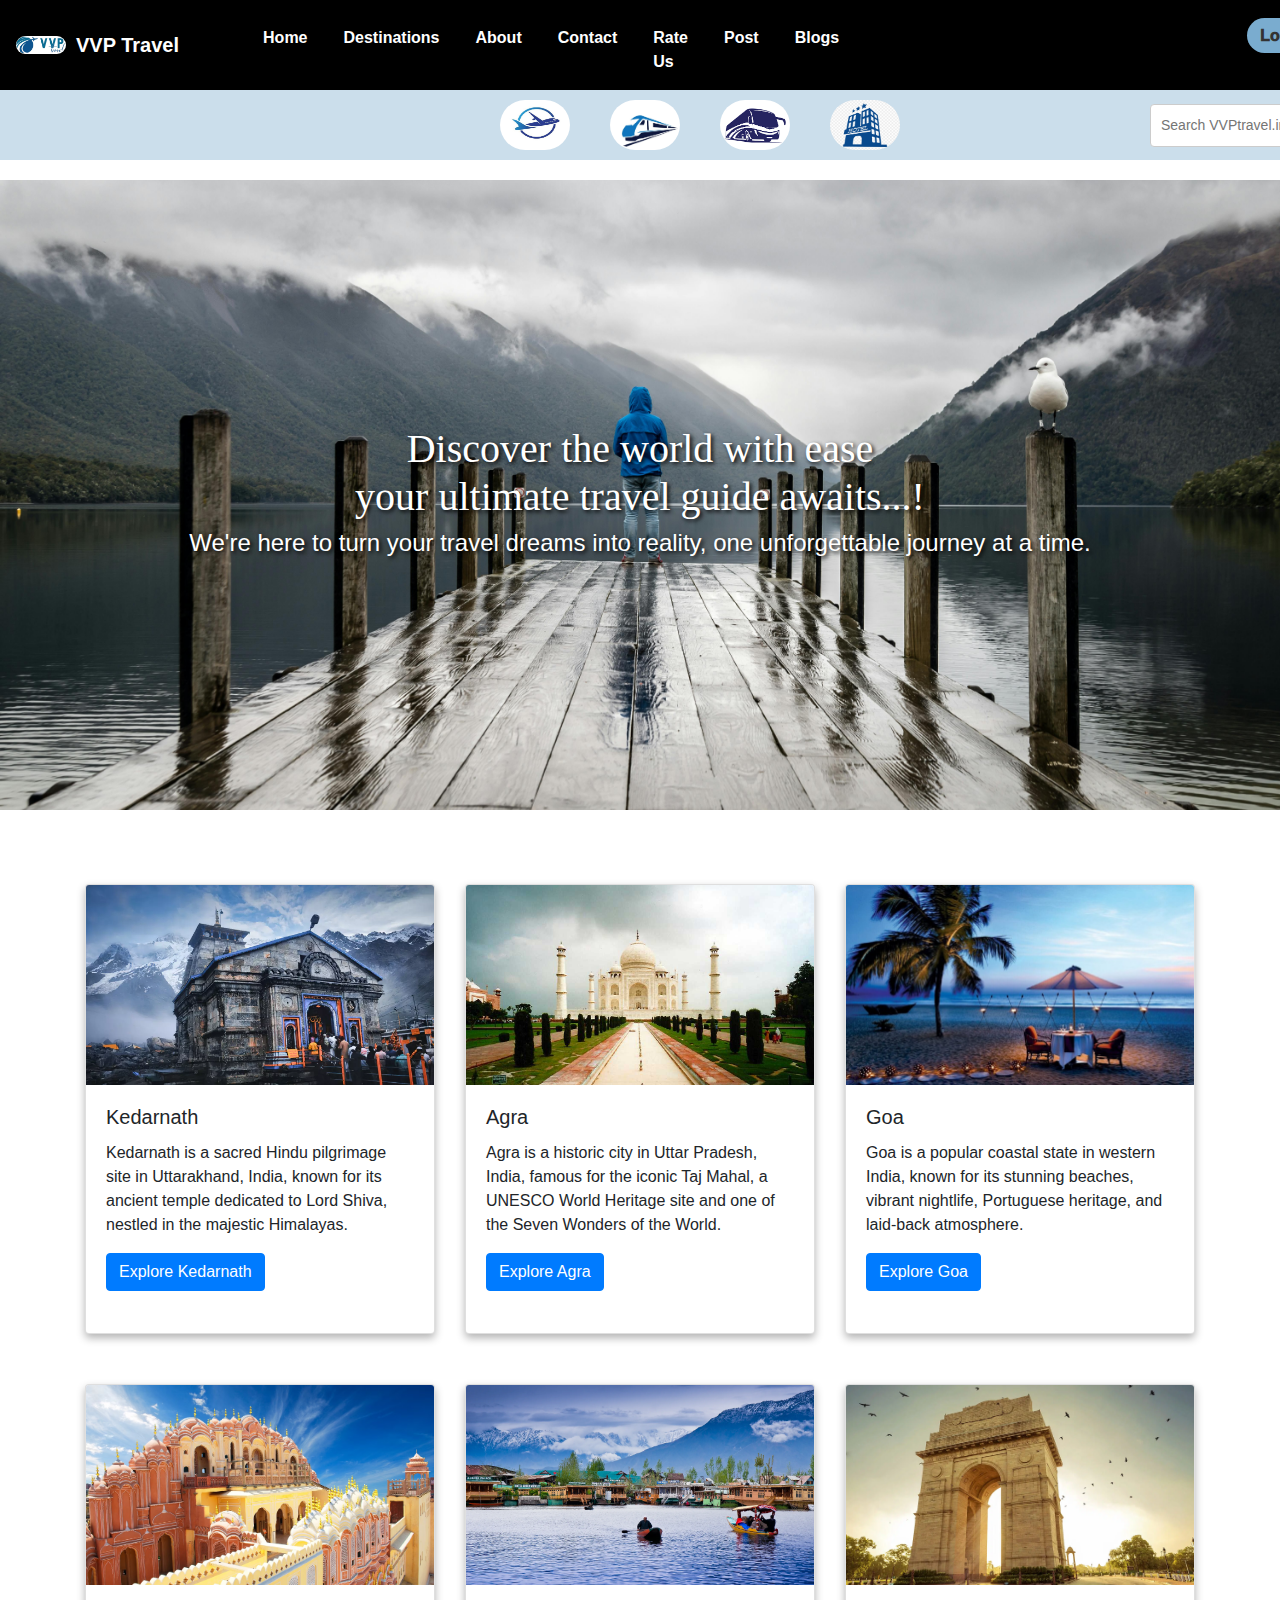
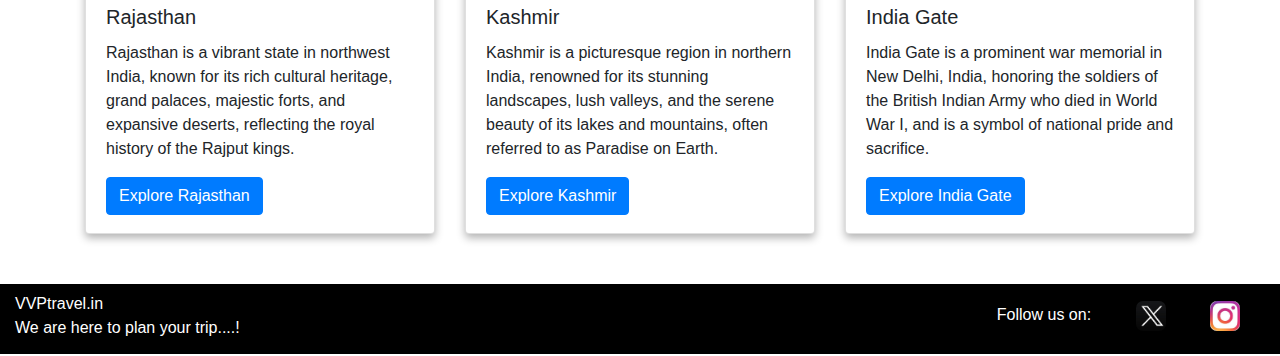
<file: index.html>
<!DOCTYPE html>
<html lang="en">
<head>
  <meta charset="UTF-8">
  <meta name="viewport" content="width=device-width, initial-scale=1.0">
  <link rel="shortcut icon" type="image" href="logo.jpg"> 
  <title>VVP</title>
  <link href="https://maxcdn.bootstrapcdn.com/bootstrap/4.5.2/css/bootstrap.min.css" rel="stylesheet">
  <link href='https://unpkg.com/boxicons@2.1.4/css/boxicons.min.css' rel='stylesheet'>
  <link href="style.css" rel="stylesheet"> 
</head>
<body>
  <div id="cantainer-background">
    <nav class="navbar navbar-expand-lg navbar-light bg-light">
      <img class="logo" src="logo.jpg" alt="Logo">
      <a class="navbar-brand" href="index.html">VVP Travel</a>
      <button class="navbar-toggler" type="button" data-toggle="collapse" data-target="#navbarNav" aria-controls="navbarNav" aria-expanded="false" aria-label="Toggle navigation">
        <span class="navbar-toggler-icon"></span>
      </button>
      <div class="collapse navbar-collapse" id="navbarNav">
        <ul class="navbar-nav ml-auto">
          <li class="nav-item active">
            <a class="nav-link" href="index.html">Home</a>
          </li>
          <li class="nav-item">
            <a class="nav-link" href="destinations.html">Destinations</a>
          </li>
          <li class="nav-item">
            <a class="nav-link" href="aboutus.html">About</a>
          </li>
          <li class="nav-item">
            <a class="nav-link" href="contact us.html">Contact</a>
          </li>
          <li class="nav-item">
            <a class="nav-link" href="rateus.html">Rate Us</a>
          </li>
          <li class="nav-item">
            <a class="nav-link" href="rateus.php">Post</a>
          </li>
          <li class="nav-item">
            <a class="nav-link" href="blog.php">Blogs</a>
          </li>
          <li class="nav-item">
            <a href="login.html"><button type="submit" id="submitbox" class="btn1">Login</button></a>
          </li>
          <li class="nav-item">
            <a href="signup.html"><button type="submit" id="submitbox" class="btn2">Sign Up</button></a>
          </li>
          <li class="nav-item">
            <a href="#"><img src="profil.jpg" alt="Profil" class="profil"></a>
          </li>
        </ul>
      </div>
    </nav>
    
  </div>
  <div class="navbar2">
    <div id="menu">
      <section class="sec2">
        <div class="flight1">
          <a href="flight.html"><img src="flight.jpg" alt="Flight" class="flight"></a>
        </div>
        <div class="flight1">
          <a href="train.html"><img src="train.jpg" alt="Train" class="flight"></a>
        </div>
        <div class="flight1">
          <a href="bus.html"><img src="bus2.jpg" alt="Bus" class="flight"></a>
        </div>
        <div class="flight1">
          <a href="hotel.html"><img src="hotel1.jpg" alt="Hotel" class="flight"></a>
        </div>
        <div class="search-bar">
          <input type="text" class="search-input" placeholder="Search VVPtravel.in">
          <button class="search-btn">Search</button>
        </div>
      </section>
    </div>
  </div>
  <div class="main">
    <div class="content1">
      <h1>Discover the world with ease<br> your ultimate travel guide awaits...!</h1>
      <h4>We're here to turn your travel dreams into reality, one unforgettable journey at a time.</h4>
    </div>
  </div>
  <div class="container mt-4">
    <div class="row">
      <!-- Add your content here -->
    </div>
  </div>
  
  <footer>
    <div class="foot">
      <div class="content-left">
        <p class="content">
          VVPtravel.in<br>
          We are here to plan your trip....!
        </p>
      </div>
      <div class="content-right">
        <p class="content">
          &nbsp;&nbsp; Follow us on:&nbsp;&nbsp;&nbsp;&nbsp;&nbsp;&nbsp;&nbsp;&nbsp;&nbsp;
          <a href="#"><img src="twitterlogo.jpg" alt="Twitter" class="social-icon"></a>
          <a href="#"><img src="instalogo.jpg" alt="Instagram" class="social-icon"></a>
        </p>
      </div>
    </div>
  </footer>
            
  <script src="https://ajax.googleapis.com/ajax/libs/jquery/3.5.1/jquery.min.js"></script>
  <script src="https://cdnjs.cloudflare.com/ajax/libs/popper.js/1.16.0/umd/popper.min.js"></script>
  <script src="https://maxcdn.bootstrapcdn.com/bootstrap/4.5.2/js/bootstrap.min.js"></script>
  <script src="script.js"></script>
</body>
</html>
</file>
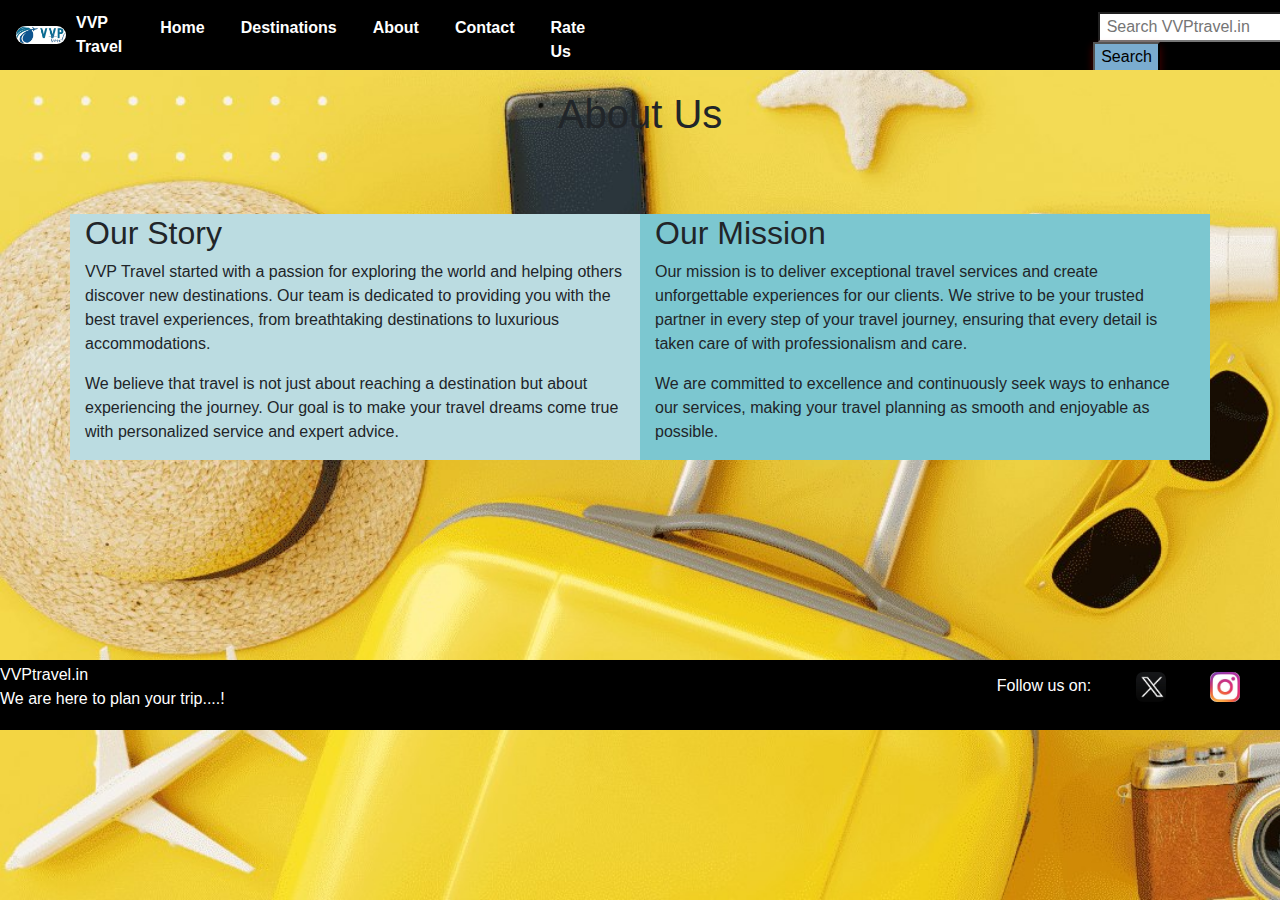
<file: aboutus.html>
<!DOCTYPE html>
<html lang="en">
<head>
  <meta charset="UTF-8">
  <meta name="viewport" content="width=device-width, initial-scale=1.0">
  <link rel="shortcut icon" type="image" href="logo.jpg">
  <title>VVP-About Us</title>
  <link href="https://maxcdn.bootstrapcdn.com/bootstrap/4.5.2/css/bootstrap.min.css" rel="stylesheet">
  <link href='https://unpkg.com/boxicons@2.1.4/css/boxicons.min.css' rel='stylesheet'>
  <link href="aboutus.css" rel="stylesheet">
</head>
<body>
  <nav class="navbar navbar-expand-lg navbar-light bg-light">
    <img class="logo" src="logo.jpg" alt="Logo">
    <a class="nav-brand" href="index.html">VVP Travel</a>
    <div class="collapse navbar-collapse" id="navbarNav">
      <ul class="navbar-nav">
        <li class="nav-item active">
          <a class="nav-link" href="index.html">Home</a>
        </li>
        <li class="nav-item">
          <a class="nav-link" href="destinations.html">Destinations</a>
        </li>
        <li class="nav-item">
          <a class="nav-link" href="aboutus.html">About</a>
        </li>
        <li class="nav-item">
          <a class="nav-link" href="contact us.html">Contact</a>
        </li>
        <li class="nav-item">
          <a class="nav-link" href="rateus.html">Rate Us</a>
        </li>
        <div class="search">
          <input type="search" id="ayush1" name="search" placeholder=" Search VVPtravel.in">
          <button>Search</button>
        </div>
        <div>
          <a href="#"><img src="profil.jpg" alt="Profile" class="profil"></a>
        </div>
      </ul>
    </div>
  </nav>

  <header class="head">
    <h1>About Us</h1>
  </header>

  <div class="container mt-5">
    <div class="row">
      <div class="col-md-6 vvp1">
        <h2>Our Story</h2>
        <p>VVP Travel started with a passion for exploring the world and helping others discover new destinations. Our team is dedicated to providing you with the best travel experiences, from breathtaking destinations to luxurious accommodations.</p>
        <p>We believe that travel is not just about reaching a destination but about experiencing the journey. Our goal is to make your travel dreams come true with personalized service and expert advice.</p>
      </div>
      
      <div class="col-md-6 vvp2">
        <h2>Our Mission</h2>
        <p>Our mission is to deliver exceptional travel services and create unforgettable experiences for our clients. We strive to be your trusted partner in every step of your travel journey, ensuring that every detail is taken care of with professionalism and care.</p>
        <p>We are committed to excellence and continuously seek ways to enhance our services, making your travel planning as smooth and enjoyable as possible.</p>
      </div>
    </div>
  </div>

  <footer>
    <div class="foot">
      <div class="content-left">
        <p class="content">
          VVPtravel.in<br>
          We are here to plan your trip....!
        </p>
      </div>
      <div class="content-right">
        <p class="content">
          &nbsp;&nbsp; Follow us on:&nbsp;&nbsp;&nbsp;&nbsp;&nbsp;&nbsp;&nbsp;&nbsp;&nbsp;
          <a href="#"><img src="twitterlogo.jpg" alt="Twitter" class="social-icon"></a>
          <a href="#"><img src="instalogo.jpg" alt="Instagram" class="social-icon"></a>
        </p>
      </div>
    </div>
  </footer>

  <script src="https://ajax.googleapis.com/ajax/libs/jquery/3.5.1/jquery.min.js"></script>
  <script src="https://cdnjs.cloudflare.com/ajax/libs/popper.js/1.16.0/umd/popper.min.js"></script>
  <script src="https://maxcdn.bootstrapcdn.com/bootstrap/4.5.2/js/bootstrap.min.js"></script>
</body>
</html>
</file>
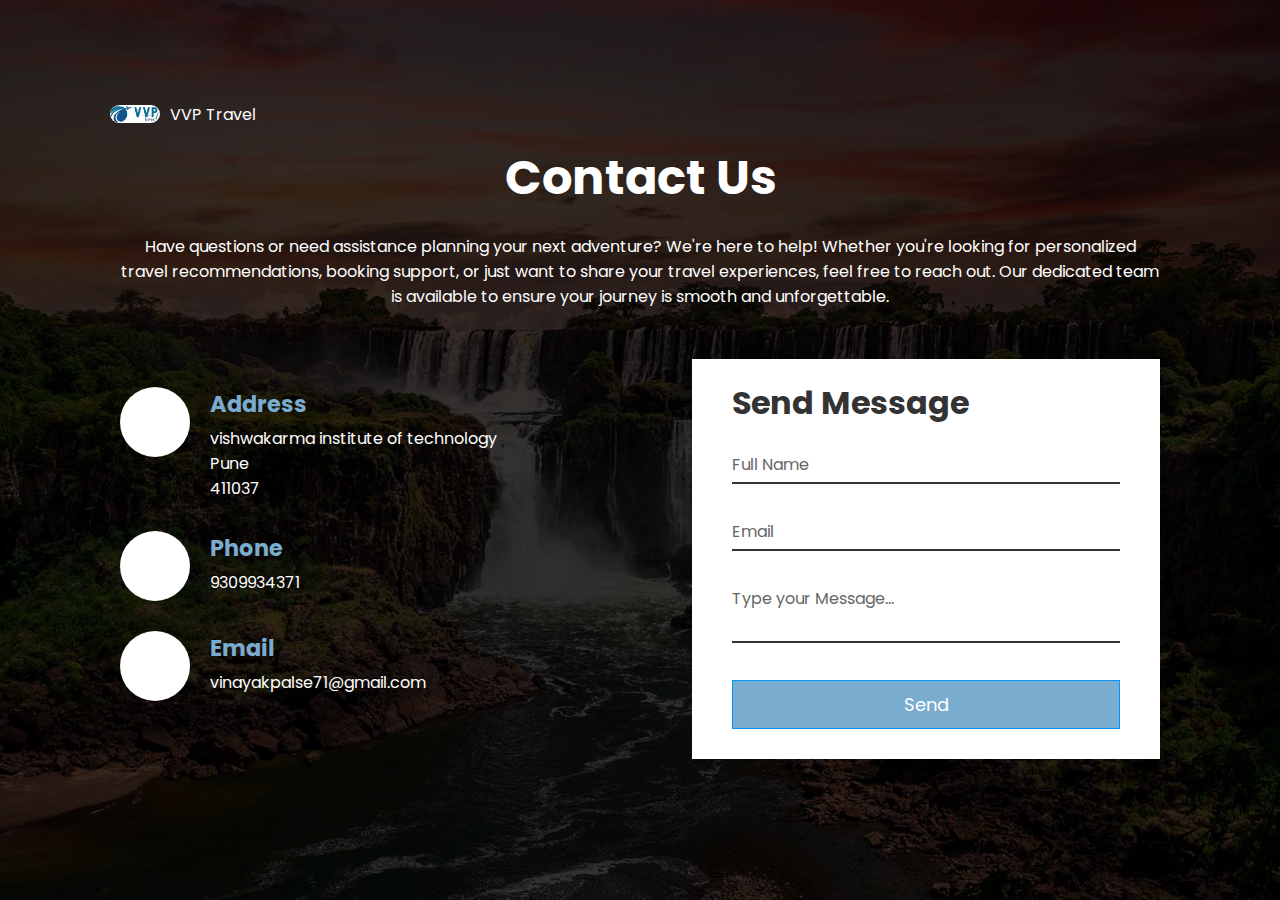
<file: contact us.html>
<!DOCTYPE html>
<html lang="en">
<head>
  <meta charset="UTF-8">
  <meta name="viewport" content="width=device-width, initial-scale=">
  <link rel="shortcut icon" type="image" href="logo.jpg"> 
  <title>VVP-Contact</title>
  
</head>
<body>
    <style>
        @import url('https://fonts.googleapis.com/css2?family=Poppins:wght@400;600;700&display=swap');

* {
  padding: 0;
  margin: 0;
  box-sizing: border-box;
  font-family: 'Poppins', sans-serif;
}

body {
  min-height: 100vh;
  width: 100%;
  display: flex;
  justify-content: center;
  align-items: center;
  background-image: url(nature.jpg);
  background-size: cover;
  background-position: center;
  position: relative;
}

body::after {
  content: "";
  position: absolute;
  top: 0;
  left: 0;
  height: 100%;
  width: 100%;
  background-color: rgba(0,0,0,0.8);
}
.header {
			position: absolute;
			top: 10px;
			left: 10px;
			display: flex;
			align-items: center;
		}

		.logo {
			width: 50px;
			margin-right: 10px;
			border-radius: 10px;
		}

		.nav-brand {
			color: #ffffff;
			text-decoration: none;
		}
section {
  position: relative;
  z-index: 3;
  padding-top: 50px;
  padding-bottom: 50px;
}

.container {
  max-width: 1080px;
  margin-left: auto;
  margin-right: auto;
  padding-left: 20px;
  padding-right: 20px;
}

.section-header {
  margin-bottom: 50px;
  text-align: center;
}

.section-header h2 {
  color: #FFF;
  font-weight: bold;
  font-size: 3em;
  margin-bottom: 20px;
}

.section-header p {
  color: #FFF;
}

.row  {
  display: flex;
  
  align-items: center;
  justify-content: space-between;
}

.contact-info {
  width: 50%;
}

.contact-info-item {
  display: flex;
  margin-bottom: 30px;
}

.contact-info-icon {
  height: 70px;
  width: 70px;
  background-color: #fff;
  text-align: center;
  border-radius: 50%;
}

.contact-info-icon i {
  font-size: 30px;
  line-height: 70px;
}

.contact-info-content {
  margin-left: 20px;
}

.contact-info-content h4 {
  color: rgb(122, 172, 207);
  font-size: 1.4em;
  margin-bottom: 5px;
}

.contact-info-content p {
  color: #FFF;
  font-size: 1em;
}

.contact-form {
  background-color: #fff;
  padding: 40px;
  width: 45%;
  padding-bottom: 20px;
  padding-top: 20px;
}

.contact-form h2 {
  font-weight: bold;
  font-size: 2em;
  margin-bottom: 10px;
  color: #333;
}

.contact-form .input-box {
  position: relative;
  width: 100%;
  margin-top: 10px;
}

.contact-form .input-box input,
.contact-form .input-box textarea{
  width: 100%;
  padding: 5px 0;
  font-size: 16px;
  margin: 10px 0;
  border: none;
  border-bottom: 2px solid #333;
  outline: none;
  resize: none;
}

.contact-form .input-box span {
  position: absolute;
  left: 0;
  padding: 5px 0;
  font-size: 16px;
  margin: 10px 0;
  pointer-events: none;
  transition: 0.5s;
  color: #666;
}

.contact-form .input-box input:focus ~ span,
.contact-form .input-box textarea:focus ~ span{
  color: #e91e63;
  font-size: 12px;
  transform: translateY(-20px);
}

.contact-form .input-box input[type="submit"]
{
  width: 100%;
  background:   rgb(122, 172, 207);
  color: #FFF;
  border: none;
  cursor: pointer;
  padding: 10px;
  font-size: 18px;
  border: 1px solid  rgb(0, 149, 255);
  transition: 0.5s;
}

.contact-form .input-box input[type="submit"]:hover
{
  background: #FFF;
  color: #00bcd4;
}

@media (max-width: 991px) {
  section {
    padding-top: 50px;
    padding-bottom: 50px;
  }
  
  .row {
    flex-direction: column;
  }
  
  .contact-info {
    margin-bottom: 40px;
    width: 100%;
  }
  
  .contact-form {
    width: 100%;
  }
}
    </style>

  <section>
    <div class="header">
      <img class="logo" src="logo.jpg" alt="Logo">
      <a class="nav-brand" href="index.html">VVP Travel</a>
    </div>
    <div class="section-header">
      <div class="container">
        <h2>Contact Us</h2>
        <p>Have questions or need assistance planning your next adventure? We're here to help! Whether you're looking for personalized travel recommendations, booking support, or just want to share your travel experiences, feel free to reach out. Our dedicated team is available to ensure your journey is smooth and unforgettable.</p>
      </div>
    </div>
    
    <div class="container">
      <div class="row">
        
        <div class="contact-info">
          <div class="contact-info-item">
            <div class="contact-info-icon">
              <i class="fas fa-home"></i>
            </div>
            
            <div class="contact-info-content">
              <h4>Address</h4>
              <p>vishwakarma institute of technology<br/>Pune<br/>411037</p>
            </div>
          </div>
          
          <div class="contact-info-item">
            <div class="contact-info-icon">
              <i class="fas fa-phone"></i>
            </div>
            
            <div class="contact-info-content">
              <h4>Phone</h4>
              <p>9309934371</p>
            </div>
          </div>
          
          <div class="contact-info-item">
            <div class="contact-info-icon">
              <i class="fas fa-envelope"></i>
            </div>
            
            <div class="contact-info-content">
              <h4>Email</h4>
             <p>vinayakpalse71@gmail.com</p>
            </div>
          </div>
        </div>
        
        <div class="contact-form">
          <form action="" id="contact-form">
            <h2>Send Message</h2>
            <div class="input-box">
              <input type="text" required="true" name="">
              <span>Full Name</span>
            </div>
            
            <div class="input-box">
              <input type="email" required="true" name="">
              <span>Email</span>
            </div>
            
            <div class="input-box">
              <textarea required="true" name=""></textarea>
              <span>Type your Message...</span>
            </div>
            
            <div class="input-box">
              <input type="submit" value="Send" name="">
            </div>
          </form>
        </div>
        
      </div>
    </div>
  </section>
  
</body>
</html>
</file>
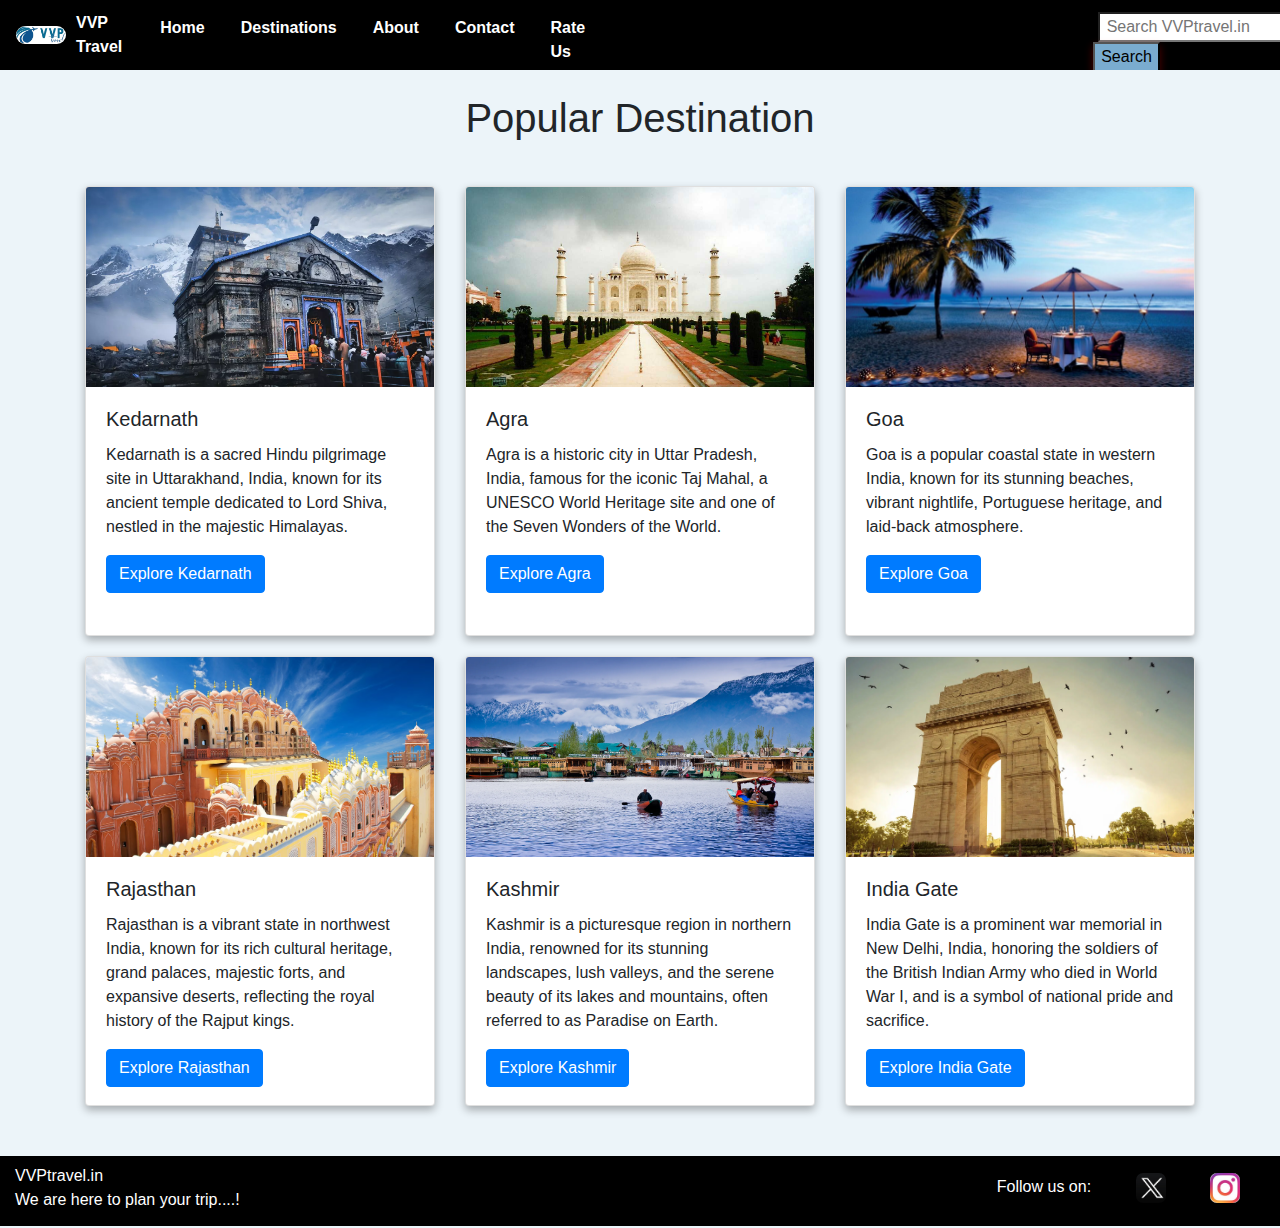
<file: destinations.html>
<!DOCTYPE html>
<html lang="en">
<head>
  <meta charset="UTF-8">
  <meta name="viewport" content="width=device-width, initial-scale=1.0">
  <link rel="shortcut icon" type="image" href="logo.jpg"> 
  <title id="destination-title">Destination</title>
  <link href="https://maxcdn.bootstrapcdn.com/bootstrap/4.5.2/css/bootstrap.min.css" rel="stylesheet">
  <link href='https://unpkg.com/boxicons@2.1.4/css/boxicons.min.css' rel='stylesheet'>
  <link href="destinations.css" rel="stylesheet"> 
</head>
<body>
  <div id="cantainer-background">
    <nav class="navbar navbar-expand-lg navbar-light bg-light">
      <img class="logo" src="logo.jpg" alt="Logo">
      <a class="nav-brand" href="index.html">VVP Travel</a>
      <div class="collapse navbar-collapse" id="navbarNav">
        <ul class="navbar-nav">
          <li class="nav-item active">
            <a class="nav-link" href="index.html">Home</a>
          </li>
          <li class="nav-item">
            <a class="nav-link" href="destinations.html">Destinations</a>
          </li>
          <li class="nav-item">
            <a class="nav-link" href="aboutus.html">About</a>
          </li>
          <li class="nav-item">
            <a class="nav-link" href="contact us.html">Contact </a>
          </li>
          <li class="nav-item">
            <a class="nav-link" href="rateus.html">Rate Us</a>
          </li>
          <div class="search">
            <input type="search" id="ayush1" name="search" placeholder=" Search VVPtravel.in">
            <button>Search</button>
          </div>
          <div>
            <a href="#"><img src="profil.jpg" alt="Profil" class="profil"></a>
          </div>
        </ul>
      </div>
    </nav>
    </div>
  
  <div class="container mt-4">
    <h1 id="destination-name" class="text-center mb-4"> Popular Destination</h1>
    <div class="row">

    </div>
  </div>

  <footer>
    <div class="foot">
        <div class="content-left">
            <p class="content">
                VVPtravel.in<br>
                We are here to plan your trip....!
            </p>
        </div>
        <div class="content-right">
            <p class="content">
              &nbsp;&nbsp; Follow us on:&nbsp;&nbsp;&nbsp;&nbsp;&nbsp;&nbsp;&nbsp;&nbsp;&nbsp;
                <a href="#"><img src="twitterlogo.jpg" alt="Twitter"  class="social-icon"></a>
                <a href="#"><img src="instalogo.jpg" alt="Instagram" class="social-icon"></a>
            </p>
        </div>
    </div>
  </footer>
  
  <script src="https://ajax.googleapis.com/ajax/libs/jquery/3.5.1/jquery.min.js"></script>
  <script src="https://cdnjs.cloudflare.com/ajax/libs/popper.js/1.16.0/umd/popper.min.js"></script>
  <script src="https://maxcdn.bootstrapcdn.com/bootstrap/4.5.2/js/bootstrap.min.js"></script>
  <script src="script.js"></script>
</body>
</html>
</file>
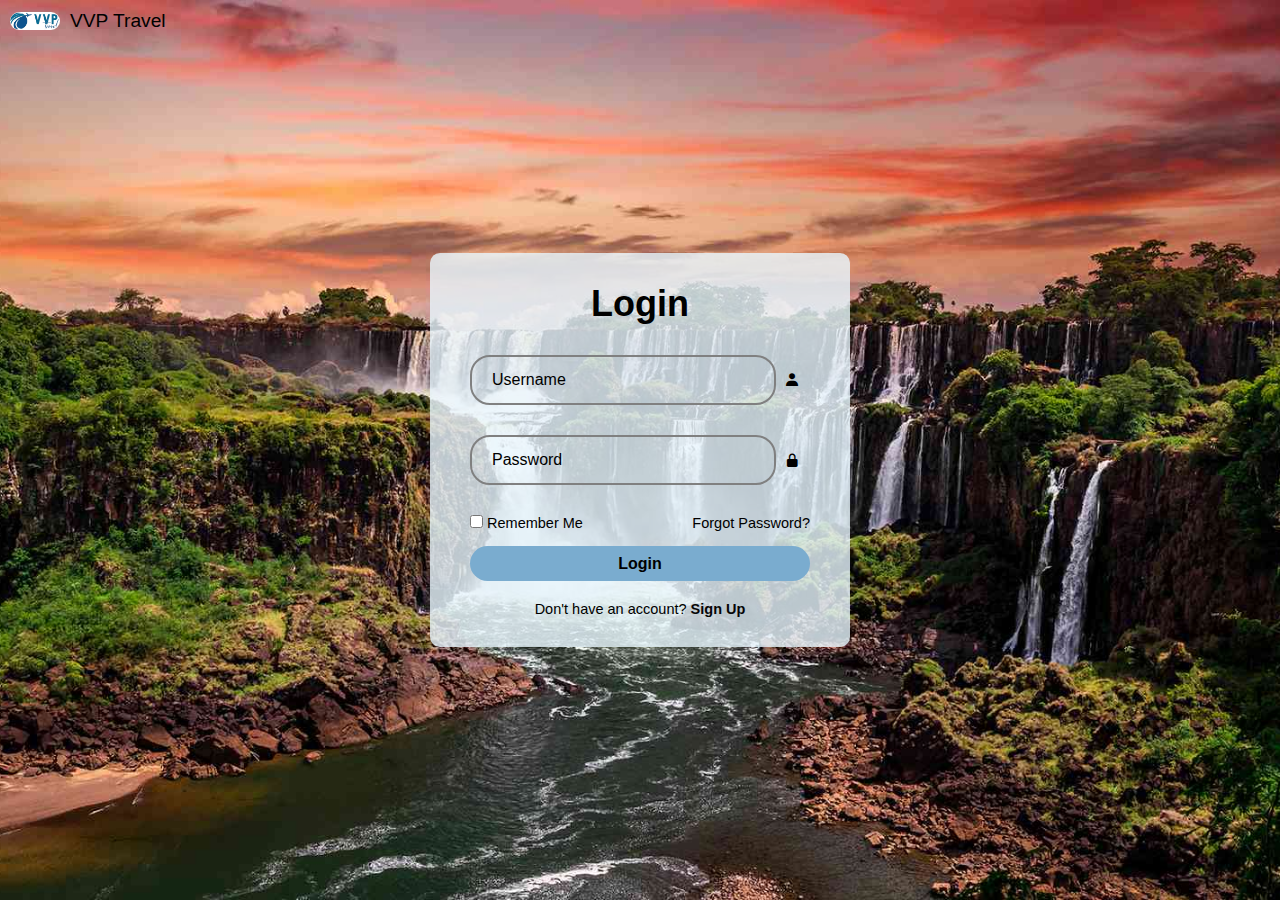
<file: login.html>
<!DOCTYPE html>
<html lang="en">
<head>
    <meta charset="UTF-8">
    <meta name="viewport" content="width=device-width, initial-scale=1.0">
    <title>Login</title>
    <link rel="stylesheet" href="login.css">
    <link href='https://unpkg.com/boxicons@2.1.4/css/boxicons.min.css' rel='stylesheet'>
</head>
<body class="body">
    <div class="header">
		<img class="logo" src="logo.jpg" alt="Logo">
		<a class="nav-brand" href="index.html">VVP Travel</a>
	</div>
    <div class="wrapper">
        <h1>Login</h1>
        <form action="">
            <div class="input-box">
                <input type="text" id="username" placeholder="Username" required>
                <i class='bx bxs-user'></i>
            </div>
            <div class="input-box">
                <input type="password" id="passwordbox" placeholder="Password" required>
                <i class='bx bxs-lock-alt'></i>
            </div>
            <div class="remember-forgot">
                <label><input type="checkbox" name=""> Remember Me</label>
                <a href="#">Forgot Password?</a>
            </div>
            <button type="submit" id="submitbox" class="btn">Login</button>
            <div class="register">
                <p>Don't have an account? <a href="signup.html">Sign Up</a></p>
            </div>
        </form>
    </div>
    <script src="login.js"></script>
</body>
</html>
</file>
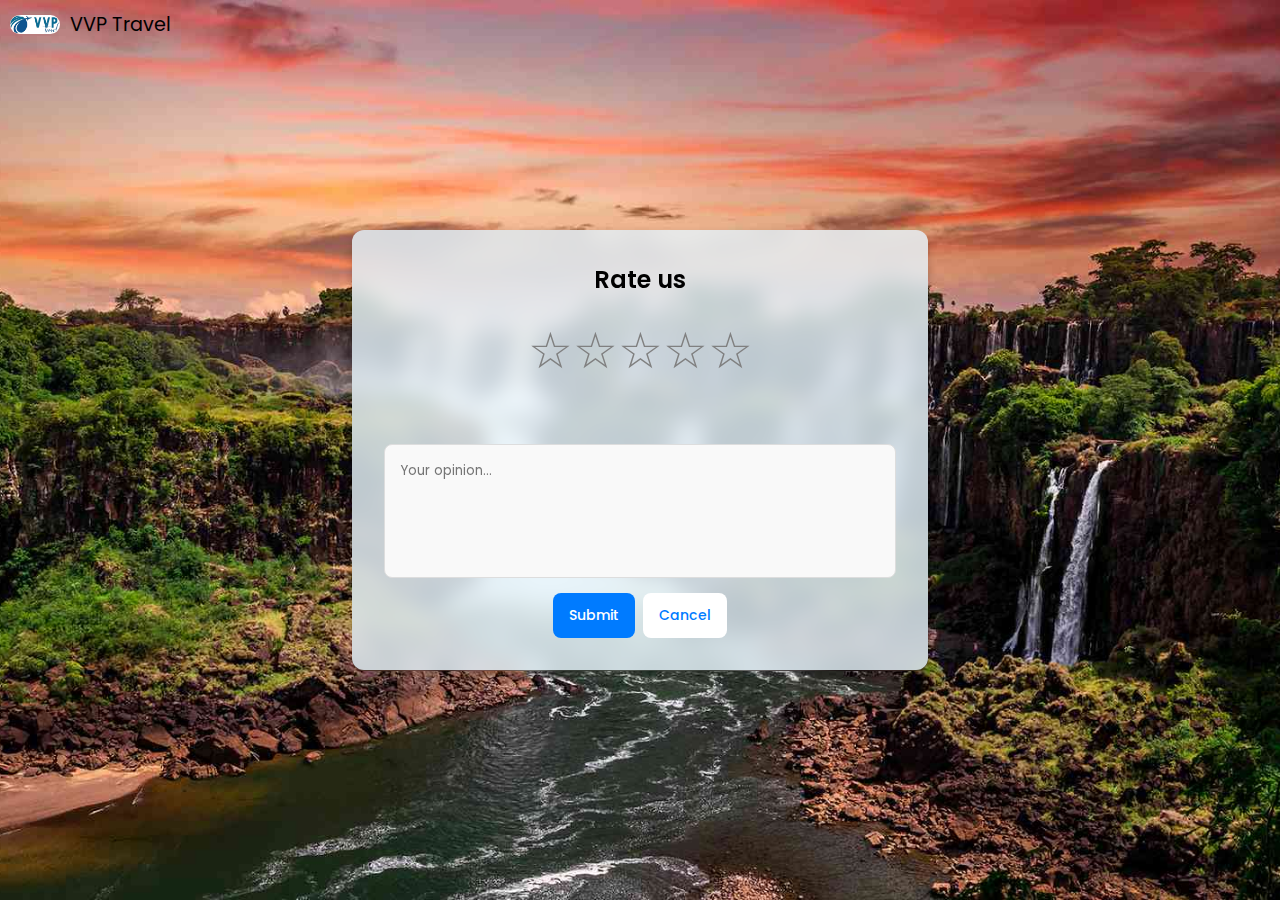
<file: rateus.html>
<!DOCTYPE html>
<html lang="en">
<head>
	<meta charset="UTF-8">
	<meta name="viewport" content="width=device-width, initial-scale=1.0">
	<link href='https://unpkg.com/boxicons@2.1.1/css/boxicons.min.css' rel='stylesheet'>
	<title>Form Reviews</title>
	<style>
		@import url('https://fonts.googleapis.com/css2?family=Poppins:wght@300;400;500;600;700&display=swap');

		* {
			margin: 0;
			padding: 0;
			box-sizing: border-box;
			font-family: 'Poppins', sans-serif;
		}

		body {
			min-height: 100vh;
			width: 100%;
			display: flex;
			justify-content: center;
			align-items: center;
			background-image: url('nature.jpg');
			background-size: cover;
			background-position: center;
			position: relative;
		}

		.header {
			position: absolute;
			top: 10px;
			left: 10px;
			display: flex;
			align-items: center;
			z-index: 1;
		}

		.logo {
			width: 50px;
			margin-right: 10px;
			border-radius: 10px;
		}

		.nav-brand {
			color: #000;
			text-decoration: none;
			font-size: 1.2rem;
		}

		.wrapper {
			background-color: rgba(233, 247, 255, 0.8);/* Slightly more opaque background */
			padding: 2rem;
			max-width: 576px;
			width: 100%;
			border-radius: .75rem;
			box-shadow: 0 4px 8px rgba(0, 0, 0, 0.2);
			text-align: center;
			backdrop-filter: blur(10px); /* Apply blur effect */
			-webkit-backdrop-filter: blur(10px); /* For Safari */
		}
		
		.wrapper h3 {
			font-size: 1.5rem;
			font-weight: 600;
			margin-bottom: 1rem;
		}

		.rating {
			display: inline-block;
			font-size: 0;
			position: relative;
			text-transform: capitalize;
			padding: 0 50px 8%;
			color: gray;
		}

		label {
			float: right;
			padding: 0;
			font-size: 50px;
			cursor: pointer;
		}

		label::before {
			content: "\2606";
			padding-bottom: 8px;
			display: inline-block;
			transition: 0.2s;
		}

		span {
			opacity: 0;
			position: absolute;
			left: 0;
			bottom: 0;
			width: 100%;
			text-align: center;
			height: 20px;
			font-size: 1rem;
			white-space: nowrap;
			transition: 0.15s ease-out;
			pointer-events: none;
			letter-spacing: -2px;
		}

		label:hover span {
			opacity: 1;
			transform: none;
			letter-spacing: 0;
		}

		input:checked ~ label::before {
			content: "\2605";
			color: rgb(0, 149, 255);
			filter: drop-shadow(0 0 4px);
		}

		textarea {
			width: 100%;
			background: #f9f9f9;
			padding: 1rem;
			border-radius: .5rem;
			border: 1px solid #ddd; /* Border for textarea */
			outline: none;
			resize: none;
			margin-bottom: .5rem;
		}

		.btn-group {
			display: flex;
			grid-gap: .5rem;
			align-items: center;
			justify-content: center; /* Center buttons */
		}

		.btn-group .btn {
			padding: .75rem 1rem;
			border-radius: .5rem;
			border: none;
			outline: none;
			cursor: pointer;
			font-size: .875rem;
			font-weight: 500;
		}

		.btn-group .btn.submit {
			background: #007bff;
			color: #fff;
		}

		.btn-group .btn.submit:hover {
			background: #0056b3;
		}

		.btn-group .btn.cancel {
			background: #fff;
			color: #007bff;
		}

		.btn-group .btn.cancel:hover {
			background: #f1f1f1;
		}
	</style>
</head>
<body>
	<div class="header">
		<img class="logo" src="logo.jpg" alt="Logo">
		<a class="nav-brand" href="index.html">VVP Travel</a>
	</div>

	<div class="wrapper">
		<div class="rate">
			<h3>Rate us</h3>
		</div>
		<form action="#">
			<div class="rating">
				<input type='radio' hidden name='rate' id='rating-opt5' data-idx='0'>	
				<label for='rating-opt5'><span>Very satisfied</span></label>

				<input type='radio' hidden name='rate' id='rating-opt4' data-idx='1'>
				<label for='rating-opt4'><span>Somewhat satisfied</span></label>

				<input type='radio' hidden name='rate' id='rating-opt3' data-idx='2'>
				<label for='rating-opt3'><span>Neutral</span></label>

				<input type='radio' hidden name='rate' id='rating-opt2' data-idx='3'>
				<label for='rating-opt2'><span>Dissatisfied</span></label>

				<input type='radio' hidden name='rate' id='rating-opt1' data-idx='4'>
				<label for='rating-opt1'><span>Very Dissatisfied</span></label>
			</div>
			<textarea name="opinion" cols="30" rows="5" placeholder="Your opinion..."></textarea>
			<div class="btn-group">
				<button type="submit" class="btn submit">Submit</button>
				<button type="button" class="btn cancel">Cancel</button>
			</div>
		</form>
	</div>
</body>
</html>
</file>
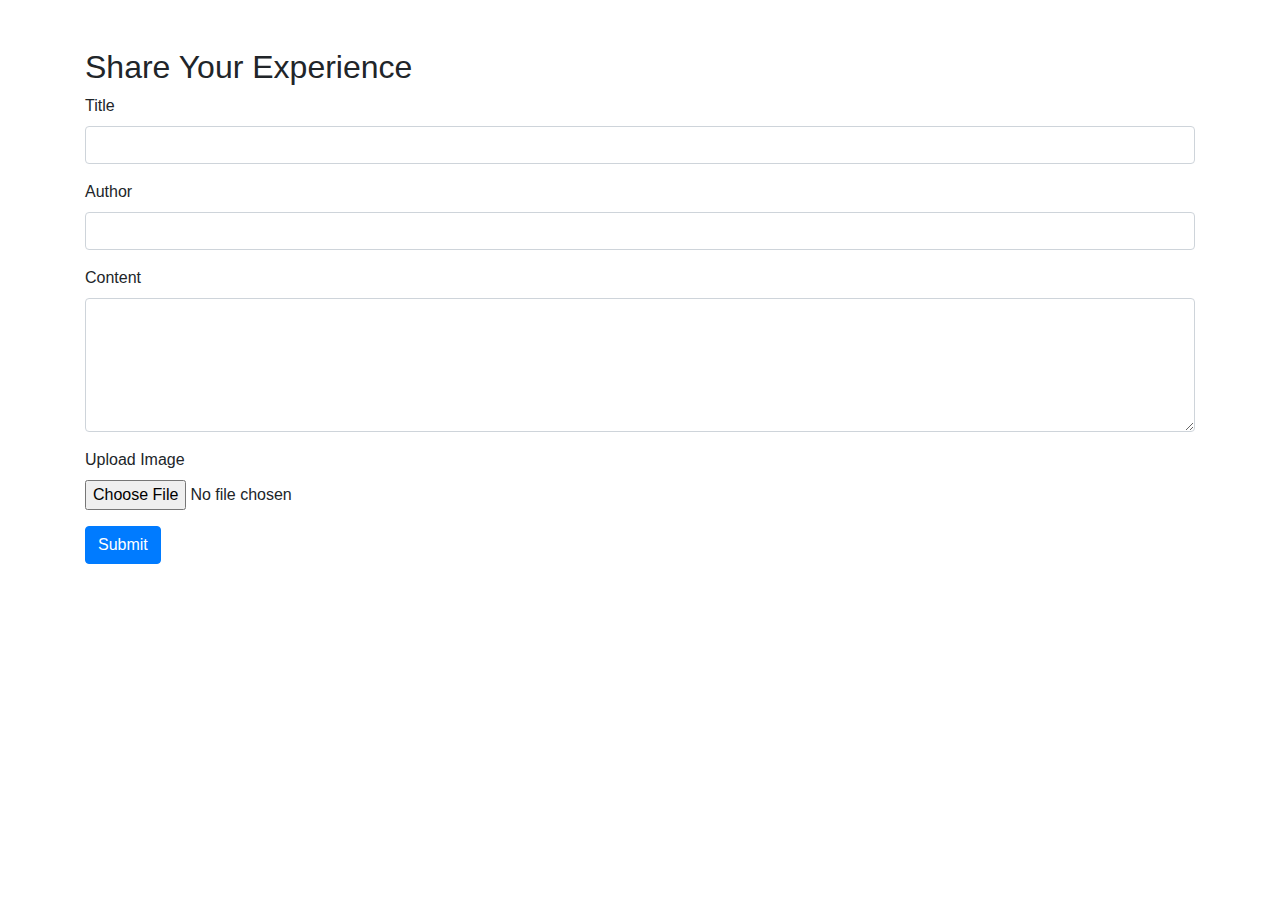
<file: share.html>
<!DOCTYPE html>
<html lang="en">
<head>
  <meta charset="UTF-8">
  <meta name="viewport" content="width=device-width, initial-scale=1.0">
  <link rel="shortcut icon" type="image" href="logo.jpg"> 
  <title>VVP</title>
  <link href="https://maxcdn.bootstrapcdn.com/bootstrap/4.5.2/css/bootstrap.min.css" rel="stylesheet">
  <link href='https://unpkg.com/boxicons@2.1.4/css/boxicons.min.css' rel='stylesheet'>
  <link href="style.css" rel="stylesheet"> 
</head>
<body>
    <div class="container mt-5">
        <h2>Share Your Experience</h2>
        <form action="submit.php" method="POST" enctype="multipart/form-data">
          <div class="form-group">
            <label for="title">Title</label>
            <input type="text" class="form-control" id="title" name="title" required>
          </div>
          <div class="form-group">
            <label for="author">Author</label>
            <input type="text" class="form-control" id="author" name="author" required>
          </div>
          <div class="form-group">
            <label for="content">Content</label>
            <textarea class="form-control" id="content" name="content" rows="5" required></textarea>
          </div>
          <div class="form-group">
            <label for="image">Upload Image</label>
            <input type="file" class="form-control-file" id="image" name="image" required>
          </div>
          <button type="submit" class="btn btn-primary">Submit</button>
        </form>
      </div>
</body>
</html>
</file>
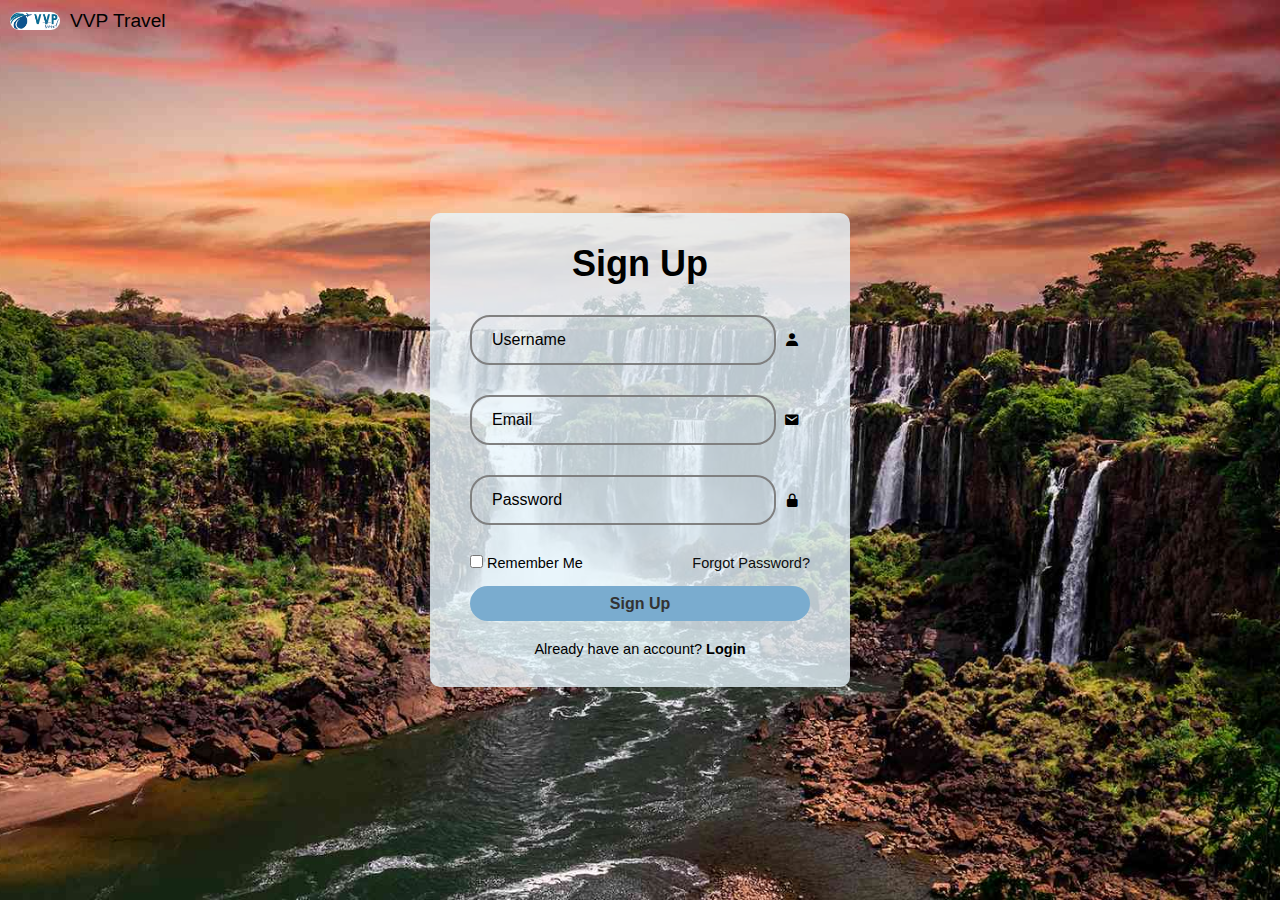
<file: signup.html>
<!DOCTYPE html>
<html lang="en">
<head>
    <meta charset="UTF-8">
    <meta name="viewport" content="width=device-width, initial-scale=1.0">
    <title>Register</title>
    <link rel="stylesheet" href="signup.css">
    <link href='https://unpkg.com/boxicons@2.1.4/css/boxicons.min.css' rel='stylesheet'>
    
</head>
<body>
    <div class="header">
		<img class="logo" src="logo.jpg" alt="Logo">
		<a class="nav-brand" href="index.html">VVP Travel</a>
	</div>
    <div class="wrapper">
        <h1>Sign Up</h1>
        <form action="">
            <div class="input-box">
                <input type="text" id="usernamebox" placeholder="Username" required>
                <i class='bx bxs-user'></i>
            </div>
            <div class="input-box">
                <input type="email" id="email" placeholder="Email" required>
                <i class='bx bxs-envelope'></i>
            </div>
            <div class="input-box">
                <input type="password" id="passwordbox1" placeholder="Password" required>
                <i class='bx bxs-lock-alt'></i>
            </div>
            <div class="remember-forgot">
                <label><input type="checkbox" name=""> Remember Me</label>
                <a href="#">Forgot Password?</a>
            </div>
            <button type="submit" id="submitbutton" class="btn">Sign Up</button>
            <div class="register">
                <p>Already have an account? <a href="login.html">Login</a></p>
            </div>
        </form>
    </div>
    <script src="register.js"></script>
</body>
</html>
</file>
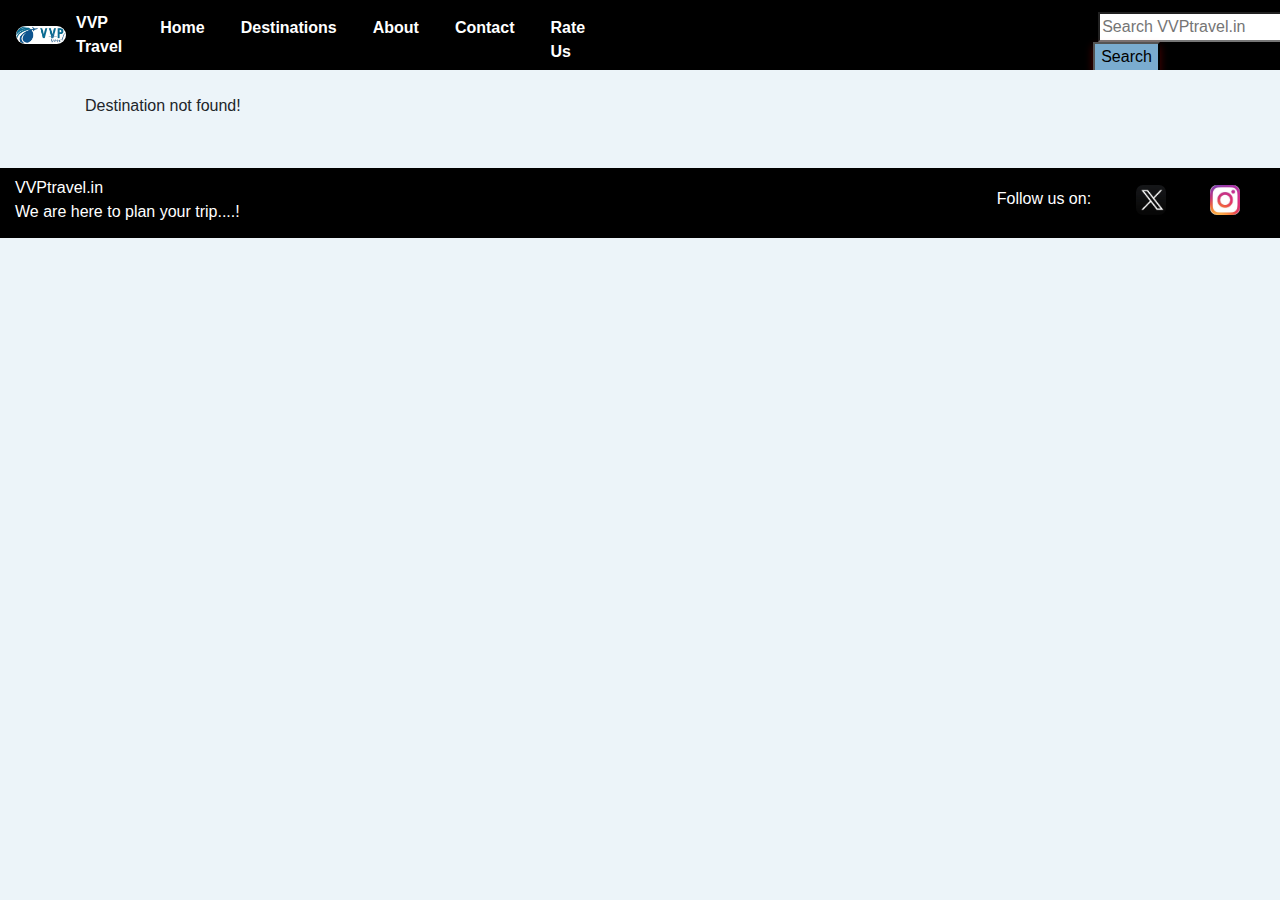
<file: template.html>
<!DOCTYPE html>
<html lang="en">
<head>
    <meta charset="UTF-8">
    <meta name="viewport" content="width=device-width, initial-scale=1.0">
    <title>Explore Agra - VVP Travel</title>
    <link href="https://maxcdn.bootstrapcdn.com/bootstrap/4.5.2/css/bootstrap.min.css" rel="stylesheet">
    <link href='https://unpkg.com/boxicons@2.1.4/css/boxicons.min.css' rel='stylesheet'>
    <link href="destinations.css" rel="stylesheet"> 
</head>
<style>
    #attractions{
        margin-left: 10px;
    }
</style>
<body>
    <nav class="navbar navbar-expand-lg navbar-light bg-light">
        <img class="logo" src="logo.jpg" alt="Logo">
        <a class="nav-brand" href="index.html">VVP Travel</a>
        <div class="collapse navbar-collapse" id="navbarNav">
            <ul class="navbar-nav">
                <li class="nav-item active"><a class="nav-link" href="index.html">Home</a></li>
                <li class="nav-item"><a class="nav-link" href="destinations.html">Destinations</a></li>
                <li class="nav-item"><a class="nav-link" href="aboutus.html">About</a></li>
                <li class="nav-item"><a class="nav-link" href="contact us.html">Contact</a></li>
                <li class="nav-item"><a class="nav-link" href="rateus.html">Rate Us</a></li>
                <div class="search">
                    <input type="search" id="ayush1" name="search" placeholder="Search VVPtravel.in">
                    <button>Search</button>
                </div>
                <div><a href="#"><img src="profil.jpg" alt="Profile" class="profil"></a></div>
            </ul>
        </div>
    </nav>

    <div class="container mt-4" id="destination-content">
        <h1 class="text-center mb-4" id="destination-title">Explore Agra</h1>
        <div class="row">
            <div class="col-md-6">
                <img id="destination-image" src="kashimar.jpg" alt="kashmir" class="img-fluid">
            </div>
            <div class="col-md-6">
                <p id="destination-description"></p>
                <ul class="list-group list-group-flush" id="booking-links">
                </ul>
            </div>
        </div>
    </div>
    <div id="attractions"></div>

    <footer>
        <div class="foot">
            <div class="content-left">
                <p class="content">
                    VVPtravel.in<br>
                    We are here to plan your trip....!
                </p>
            </div>
            <div class="content-right">
                <p class="content">
                  &nbsp;&nbsp; Follow us on:&nbsp;&nbsp;&nbsp;&nbsp;&nbsp;&nbsp;&nbsp;&nbsp;&nbsp;
                    <a href="#"><img src="twitterlogo.jpg" alt="Twitter"  class="social-icon"></a>
                    <a href="#"><img src="instalogo.jpg" alt="Instagram" class="social-icon"></a>
                </p>
            </div>
        </div>
      </footer>

    <script src="https://ajax.googleapis.com/ajax/libs/jquery/3.5.1/jquery.min.js"></script>
    <script src="https://cdnjs.cloudflare.com/ajax/libs/popper.js/1.16.0/umd/popper.min.js"></script>
    <script src="https://maxcdn.bootstrapcdn.com/bootstrap/4.5.2/js/bootstrap.min.js"></script>
    <script src="timepass.js"></script>
</body>
</html>
</file>
<file: style.css>
body {
  height: 100%;
  margin: 0;
  padding: 0;
  width: 100%;
  font-family: Arial, sans-serif;
  background-color:rgb(255, 255, 255) ;
}
.logo {
  width: 50px;
  margin-left: 0%;
  border-radius: 10px;
}
.navbar-toggler-icon {
background-image: url('data:image/svg+xml;charset=utf8,%3Csvg xmlns="http://www.w3.org/2000/svg" viewBox="0 0 100 100" fill="%23ffffff"%3E%3Cpath d="M10 20h80v10H10zM10 45h80v10H10zM10 70h80v10H10z"/%3E%3C/svg%3E');
}
.navbar-toggler {
background-color: rgb(194, 218, 236);
}


.navbar {
background-color: rgb(0, 0, 0) !important;
}

.navbar-brand {
color: white !important;
font-weight: bold;
padding: 10px;
}
.navbar-nav{
margin-left: 30px !important;
}
.nav-link {
text-decoration: none;
color: rgb(255, 255, 255) !important;
font-weight: bold;
transition: 0.1s ease ease-in-out;
margin-left: 20px;
margin-top: 10px;
}

.nav-link:hover {
background-color: rgb(122, 172, 207);
color: black !important;
}

.profil {
height: 50px;
width: 50px;
border-radius: 50%;
margin-left: 10px;
margin-top: 8px;
}

@media (max-width: 992px) {
.navbar-nav {
  flex-direction: column;
  width: 100%;
}

.nav-item {
  width: 100% !important;
  text-align: center;
  margin: 5px 0;
}

.search input {
  width: 80%;
  margin: 10px auto;
}

.profil {
  margin: 10px auto;
}
}

@media (max-width: 768px) {
.navbar-brand {
  font-size: 1.5rem;
}

.nav-link {
  padding: 10px 0;
}
}

@media (max-width: 576px) {
.search input {
  width: 100%;
}

.navbar-toggler {
  margin-left: auto;
}
}

.main {
width: 100%;
height: 70vh; 
background-image: url(back3.jpg);
background-size: cover;
background-position: center;
background-repeat: no-repeat;
display: flex;
justify-content: center;
align-items: center;
margin-top: 20px;
}

.content1 h1 {
font-size: 2.5rem;
color: #ffffff; /* White color for contrast */
font-family: 'Georgia', serif; /* Example of a more elegant font */
font-weight:100;
text-shadow: 2px 2px 4px rgba(0, 0, 0, 10); /* Shadow effect for better visibility */
text-align: center;
line-height: 1.2;
margin: 0;
}
.content1 h4 {
color: #ffffff;
text-shadow: 2px 2px 4px rgba(0, 0, 0, 10);
margin-top: 8px;
}
.content1{
margin-top: 0%;
}

.card-img-top {
  height: 200px;
  object-fit: cover;
}

.card-title {
  font-size: 1.25rem;
}
.card{
  margin-top: 50px;
  box-shadow: 0 4px 8px rgba(0, 0, 0, 0.3);
  height: 450px;

}

.sec2{
  height: 70px;
  border-radius: 30px;
  display: flex;
  margin-left: 220px;
}

.navbar2{
   height:70px;
   background-color:  rgb(203, 222, 235);
}
@media (max-width: 768px) {
  .navbar2 {
    flex-direction: column;
    height: auto;
  }
}
.flight{
  height: 50px !important;
  width: 70px !important;
  display: flex !important;
  margin-left: 40px;
  border-radius: 30px ;
  margin-top: 10px;
  box-shadow: none;

}
.flight:hover{
  box-shadow: 0 4px 8px rgba(255, 0, 0, 0.3);
}
@media (max-width: 480px) {
  .flight {
    height: 40px;
    width: 60px;
  }
}
.btn1{
  width: 70px;
  height: 35px;
  background:   rgb(122, 172, 207);
  border: none;
  outline: none;
  border-radius: 40px;
  color: #333;
  font-weight: 1000;
  font-size: 16px;
  margin-left: 400px;
  margin-top: 10px;
  box-shadow: none;
}
.btn1:hover {
background-color:rgb(255, 255, 255);
color: black !important;
box-shadow: 0 4px 8px rgba(255, 136, 0, 0.3);
}
.btn2{
width: 90px;
height: 35px;
background: rgb(122, 172, 207);
border: none;
outline: none;
border-radius: 40px;
color: #333;
font-weight: 1000;
font-size: 16px;
margin-left: 10px;
margin-top: 10px;
box-shadow: none;
}
.btn2:hover {
background-color:rgb(255, 255, 255);
color: black !important;
box-shadow: 0 4px 8px rgba(255, 136, 0, 0.3);
}

#menu{
  width: 1000px;
  margin-left: 240px;
}
.content{
  margin-left: 15px;
  margin-top: 10px;
}
.social-icon {
  margin-right: 40px;
  height:30px;
  width: 30px;
  border-radius: 7px;
}
.content-left,
.content-right {
  display: flex;
  flex-direction: column;
}

.foot {
display: flex;
justify-content: space-between;
align-items: center;
background-color: rgb(0, 0, 0) !important;
height: 70px;
color: rgb(255, 255, 255);
width: 100%;
margin-top: 50px;
}

.search-bar {
display: flex;
align-items: center;
margin-left: 250px;
}

.search-input {
padding: 10px;
font-size: 14px;
border: 1px solid #ccc;
border-radius: 4px;
}

.search-btn {
padding: 10px;
margin-left: 5px; /* Adjust the margin as needed */
font-size: 14px;
background-color: #4682B4; /* Replace with your preferred color */
color: white;
border: none;
border-radius: 4px;
cursor: pointer;
}

.search-btn:hover {
background-color: #315f7a; /* Replace with your preferred hover color */
}

.search-bar .search-btn {
margin-left: 5px; /* This will place the button to the right */
margin-right: 5px; /* Use this instead to place the button on the left */
}

@media (max-width: 768px) {
.search-bar {
  flex-direction: column;
}

.search-btn {
  margin-left: 0;
  margin-top: 10px;
}
}


/*    */
@media (max-width: 992px) {
.btn1, .btn2 {
  width: 100px; /* Adjust button width for medium screens */
  margin-left: auto;
  margin-right: auto;
  display: block;
}

.btn1 {
  margin-left: 0; /* Reset margin for centered display */
}

.btn2 {
  margin-left: 10px; /* Adjust margin for alignment */
}
}

@media (max-width: 768px) {
.btn1, .btn2 {
  width: 80%; /* Make buttons full width on smaller screens */
  margin: 5px auto; /* Center and space buttons */
  font-size: 14px; /* Adjust font size for readability */
  height: 30px; /* Reduce button height */
}

.btn1 {
  margin-left: 0; /* Center button on small screens */
}

.btn2 {
  margin-left: 0; /* Center button on small screens */
}
}

@media (max-width: 576px) {
.btn1, .btn2 {
  width: 100%; /* Full width for very small screens */
  margin: 5px 0; /* Space between buttons */
  font-size: 12px; /* Smaller font size */
  height: 25px; /* Smaller button height */
}
}
</file>
<file: aboutus.css>
body {
    background-color: rgb(236, 244, 249);
    margin: 0;
    padding: 0;
    min-height: 100vh;
    display: flex;
    flex-direction: column;
    background-image: url(aboutus1.jpg);
    background-size: cover;

}

.navbar {
    background-color: rgb(0, 0, 0) !important;
    overflow: hidden;
    top: 0;
    width: 100%;
    height: 70px;
    position: sticky;
    top: 0;
    z-index: 1000;
}

.nav-brand {
    color: white !important;
    font-weight: bold;
    padding: 10px;
}

.nav-link {
    text-decoration: none;
    color: rgb(255, 255, 255) !important;
    font-weight: bold;
    padding: 14px 16px;
    transition: 0.1s ease ease-in-out;
    margin-left: 20px;
    margin-top: 10px;
}

.nav-link:hover {
    background-color: rgb(122, 172, 207);
    color: black !important;
}
.logo {
    width: 50px;
    margin-left: 0%;
    border-radius: 10px;
}
.search {
    margin-top: 20px;
    margin-left: 500px;
    box-shadow: none;
}

#ayush1 {
    margin-left: 5px;
}

button {
    background-color: rgb(122, 172, 207);
    box-shadow: 0 4px 8px rgba(255, 0, 0, 0.3);
}

.profil {
    height: 70px;
    width: 70px;
    border-radius: 7px;
    padding: 10px;
}

.head {
    text-align: center;
    margin: 20px 0;
}

.foot {
    display: flex;
    justify-content: space-between;
    align-items: center;
    background-color: rgb(0, 0, 0) !important;
    height: 70px;
    color: rgb(255, 255, 255);
    width: 100%;
    margin-top:200px;
  }

.content-left, .content-right {
    display: flex;
    flex-direction: column;
}

.social-icon {
    margin-right: 40px;
    height: 30px;
    width: 30px;
    border-radius: 7px;
}
.vvp1{
    background-color: rgb(187, 220, 225);
}
.vvp2{
    background-color: rgb(124, 199, 208);
}
</file>
<file: destinations.css>
body {
    height: 100%;
    margin: 0;
    padding: 0;
    width: 100%;
    font-family: Arial, sans-serif;
    background-color: rgb(236, 244, 249);
  }
  
  .logo {
    width: 50px;
    border-radius: 10px;
  }
  
  .navbar {
    background-color: rgb(0, 0, 0) !important;
    overflow: hidden;
    width: 100%;
    height: 70px;
    z-index: 20;
  }
  
  .nav-brand {
    color: white !important;
    font-weight: bold;
    padding: 10px;
  }
  
  .nav-link {
    text-decoration: none;
    color: rgb(255, 255, 255) !important;
    font-weight: bold;
    padding: 14px 16px;
    transition: 0.1s ease ease-in-out;
    margin-left: 20px;
    margin-top: 10px;
  }
  
  .nav-link:hover {
    background-color: rgb(122, 172, 207);
    color: black !important;
  }
  
  .search{
    margin-top: 20px;
    margin-left: 500px;
    box-shadow: none;
  }
  #ayush1 {
    margin-left: 5px;
  }
  
  button {
    background-color: rgb(122, 172, 207);
    box-shadow: 0 4px 8px rgba(255, 0, 0, 0.3);
  }
  .profil{
    height:70px;
    width: 70px;
    border-radius: 7px;
    padding: 10px;
  }
  
  .main {
    width: 100%;
    height: 70vh; 
    background-image: url(bgimg3.jpg);
    background-size: cover;
    background-position: center;
    background-repeat: no-repeat;
    display: flex;
    align-items: center;
    justify-content: center;
    color: rgb(60, 0, 255);
    text-align: center;
    margin-top: 20px;
  }
  
  .card-img-top {
    height: 200px;
    object-fit: cover;
  }
  
  .card {
    margin-top: 20px;
    box-shadow: 0 4px 8px rgba(0, 0, 0, 0.3);
    height: 450px;
  }
  
  .content1 {
    padding: 50px;
    color: rgb(60, 0, 255);
    margin-top: 30px;
    font-weight: 100;
    text-align: center;
  }
  
  .sec2 {
    height: 70px;
    border-radius: 30px;
    display: flex;
    justify-content: center;
    align-items: center;
    margin-left: auto;
    margin-right: auto;
  }
  
  .navbar2 {
    height: 70px;
    background-color: rgb(255, 255, 255);
    display: flex;
    align-items: center;
    justify-content: center;
  }
  
  @media (max-width: 768px) {
    .navbar2 {
      flex-direction: column;
      height: auto;
    }
  }
  
  .flight {
    height: 50px;
    width: 70px;
    display: flex;
    align-items: center;
    justify-content: center;
    margin-left: 20px;
    border-radius: 30px;
    margin-top: 10px;
    box-shadow: none;
  }
  
  .flight:hover {
    box-shadow: 0 4px 8px rgba(255, 0, 0, 0.3);
  }
  
  @media (max-width: 480px) {
    .flight {
      height: 40px;
      width: 60px;
    }
  
    .btn1, .btn2 {
      font-size: 14px;
      height: 30px;
    }
  }
  
  .btn1 {
    width: 70px;
    height: 35px;
    background: rgb(122, 172, 207);
    border: none;
    border-radius: 40px;
    color: #333;
    font-weight: bold;
    font-size: 16px;
    margin-left: 20px;
    box-shadow: none;
  }
  
  .btn1:hover {
    background-color: rgb(255, 255, 255);
    color: black !important;
    box-shadow: 0 4px 8px rgba(255, 0, 0, 0.3);
  }
  
  .btn2 {
    width: 90px;
    height: 35px;
    background: rgb(122, 172, 207);
    border: none;
    border-radius: 40px;
    color: #333;
    font-weight: bold;
    font-size: 16px;
    margin-left: 10px;
    box-shadow: none;
  }
  
  .btn2:hover {
    background-color: rgb(255, 255, 255);
    color: black !important;
    box-shadow: 0 4px 8px rgba(255, 0, 0, 0.3);
  }
  
  #menu {
    width: 1000px;
    margin-left: auto;
    margin-right: auto;
  }
  
  .content {
    margin-left: 15px;
    margin-top: 10px;
  }
  
  .social-icon {
    margin-right: 40px;
    height: 30px;
    width: 30px;
    border-radius: 7px;
  }
  
  .content-left,
  .content-right {
    display: flex;
    flex-direction: column;
  }
  
  .foot {
    display: flex;
    justify-content: space-between;
    align-items: center;
    background-color: rgb(0, 0, 0) !important;
    height: 70px;
    color: rgb(255, 255, 255);
    width: 100%;
    margin-top: 50px;
  }
</file>
<file: login.css>
* {
  margin: 0;
  padding: 0;
  font-family: "Poppins", sans-serif;
  box-sizing: border-box;
}

body {
  display: flex;
  justify-content: center;
  align-items: center;
  min-height: 100vh;
  background-image: url('nature.jpg');
  background-size: cover;
  background-position: center;
  position: relative;
}

.header {
  position: absolute;
  top: 10px;
  left: 10px;
  display: flex;
  align-items: center;
  z-index: 1;
}

.logo {
  width: 50px;
  margin-right: 10px;
  border-radius: 10px;
}

.nav-brand {
  color: #000;
  text-decoration: none;
  font-size: 1.2rem;
}
.wrapper {
  background:  rgba(233, 247, 255, 0.8); 
  width: 420px;
  color: #000000;
  border-radius: 10px;
  padding: 30px 40px;
}

.wrapper h1 {
  text-align: center;
  font-size: 36px; /* Corrected property */
}

.input-box {
  width: 100%;
  height: 50px;
  margin: 30px 0;
  position: relative; /* Ensure icon positioning */
}

.input-box input {
  width: 90%;
  height: 100%;
  background: transparent;
  border: 2px solid grey;
  border-radius: 20px;
  color: #000000;
  font-size: 16px;
  padding: 20px;
}

.input-box i {
  position: absolute;
  top: 50%;
  right: 10px;
  transform: translateY(-50%);
  color: #000000;
}

.input-box input::placeholder {
  color: rgb(0, 0, 0);
}

.remember-forgot {
  display: flex;
  justify-content: space-between;
  font-size: 14.5px;
  margin-bottom: 15px;
}

.remember-forgot label input {
  accent-color: #000000;
}

.remember-forgot a {
  color: #000000;
  text-decoration: none;
}

.remember-forgot a:hover {
  text-decoration: underline;
}

.btn {
  width: 100%;
  height: 35px;
  background: rgb(122, 172, 207);
  border: none;
  border-radius: 40px;
  color: #000000;
  font-weight: bold;
  font-size: 16px;
}

.register {
  font-size: 14.5px;
  text-align: center;
  margin-top: 20px;
}

.register a {
  text-decoration: none;
  font-weight: 600;
  color: #060606;
}

.register a:hover {
  text-decoration: underline;
}
</file>
<file: signup.css>
* {
    margin: 0;
    padding: 0;
    font-family: "Poppins", sans-serif;
    box-sizing: border-box;
}

body {
    display: flex;
    justify-content: center;
    align-items: center;
    min-height: 100vh;
    background-image: url('nature.jpg');
    background-size: cover;
    background-position: center;
    position: relative;
}
.header {
    position: absolute;
    top: 10px;
    left: 10px;
    display: flex;
    align-items: center;
    z-index: 1;
  }
  
  .logo {
    width: 50px;
    margin-right: 10px;
    border-radius: 10px;
  }
  
  .nav-brand {
    color: #000;
    text-decoration: none;
    font-size: 1.2rem;
  }
.wrapper {
    background:rgba(233, 247, 255, 0.8); 
    width: 420px;
    color: #000000;
    border-radius: 10px;
    padding: 30px 40px;
}

.wrapper h1 {
    text-align: center;
    font-size: 36px; 
}

.input-box {
    width: 100%;
    height: 50px;
    margin: 30px 0;
    position: relative; 
}
.input-box input {
    width: 90%;
    height: 100%;
    background: transparent;
    border: 2px solid grey;
    border-radius: 20px;
    color: #000000;
    font-size: 16px;
    padding: 20px;
}

.input-box i {
    position: absolute;
    top: 50%;
    right: 10px;
    transform: translateY(-50%);
    color: #000000;
}

.input-box input::placeholder {
    color: rgb(0, 0, 0);
}

.remember-forgot {
    display: flex;
    justify-content: space-between;
    font-size: 14.5px;
    margin-bottom: 15px;
}

.remember-forgot label input {
    accent-color: #040404;
}

.remember-forgot a {
    color: #0e0e0e;
    text-decoration: none;
}

.remember-forgot a:hover {
    text-decoration: underline;
}

.btn {
    width: 100%;
    height: 35px;
    background:rgb(122, 172, 207);
    border: none;
    border-radius: 40px;
    color: #333;
    font-weight: bold;
    font-size: 16px;
}

.register {
    font-size: 14.5px;
    text-align: center;
    margin-top: 20px;
}

.register a {
    text-decoration: none;
    font-weight: 600;
    color: #000000;
}

.register a:hover {
    text-decoration: underline;
}
</file>
